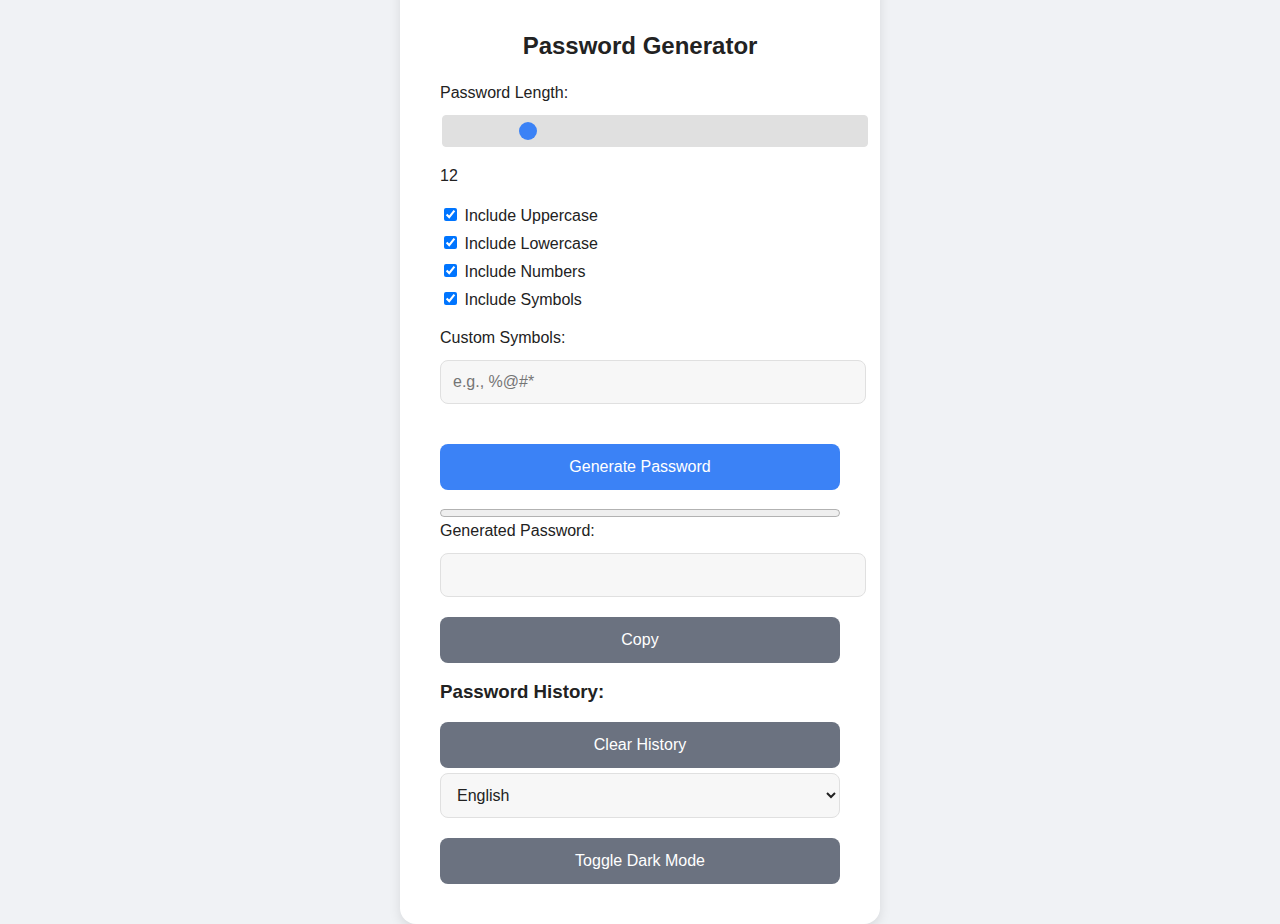
<file: index.html>
<!DOCTYPE html>
<html lang="en">
<head>
    <meta charset="UTF-8">
    <meta name="viewport" content="width=device-width, initial-scale=1.0">
    <title>Password Generator</title>
    <link rel="stylesheet" href="style.css">
</head>
<body>
    <div class="container">
        <h1 data-key="title">Password Generator</h1>

        <div class="input-group">
            <label for="password-length" data-key="length-label">Password Length:</label>
            <input type="range" id="password-length" min="8" max="32" value="12">
            <span id="length-display">12</span>
        </div>

        <div class="input-group">
            <label><input type="checkbox" id="include-uppercase" checked> <span data-key="include-uppercase">Include Uppercase</span></label>
            <label><input type="checkbox" id="include-lowercase" checked> <span data-key="include-lowercase">Include Lowercase</span></label>
            <label><input type="checkbox" id="include-numbers" checked> <span data-key="include-numbers">Include Numbers</span></label>
            <label><input type="checkbox" id="include-symbols" checked> <span data-key="include-symbols">Include Symbols</span></label>
        </div>

        <div class="input-group">
            <label for="custom-symbols" data-key="custom-symbols">Custom Symbols:</label>
            <input type="text" id="custom-symbols" placeholder="e.g., %@#*">
        </div>

        <button id="generate-password" class="btn-primary" data-key="generate-btn">Generate Password</button>

        <div id="strength-suggestions" class="hidden"></div>

        <progress id="strength-bar" max="5" value="0"></progress>

        <div class="output-group">
            <label for="password-output" data-key="generated-password">Generated Password:</label>
            <input type="text" id="password-output" readonly>
            <button id="copy-password" class="btn-secondary" data-key="copy-btn">Copy</button>
        </div>

        <div class="password-history">
            <h3 data-key="password-history">Password History:</h3>
            <ul id="password-list"></ul>
            <button id="clear-history" class="btn-secondary" data-key="clear-history-btn">Clear History</button>
        </div>

        <div class="settings">
            <select id="language-select" class="btn-select">
                <option value="en" data-key="lang-en">English</option>
                <option value="es" data-key="lang-es">Español</option>
                <option value="ar" data-key="lang-ar">العربية</option>
            </select>
            <button id="theme-toggle" class="btn-secondary" data-key="toggle-theme">Toggle Dark Mode</button>
        </div>
    </div>
    <script src="script.js"></script>
</body>
</html>
</file>
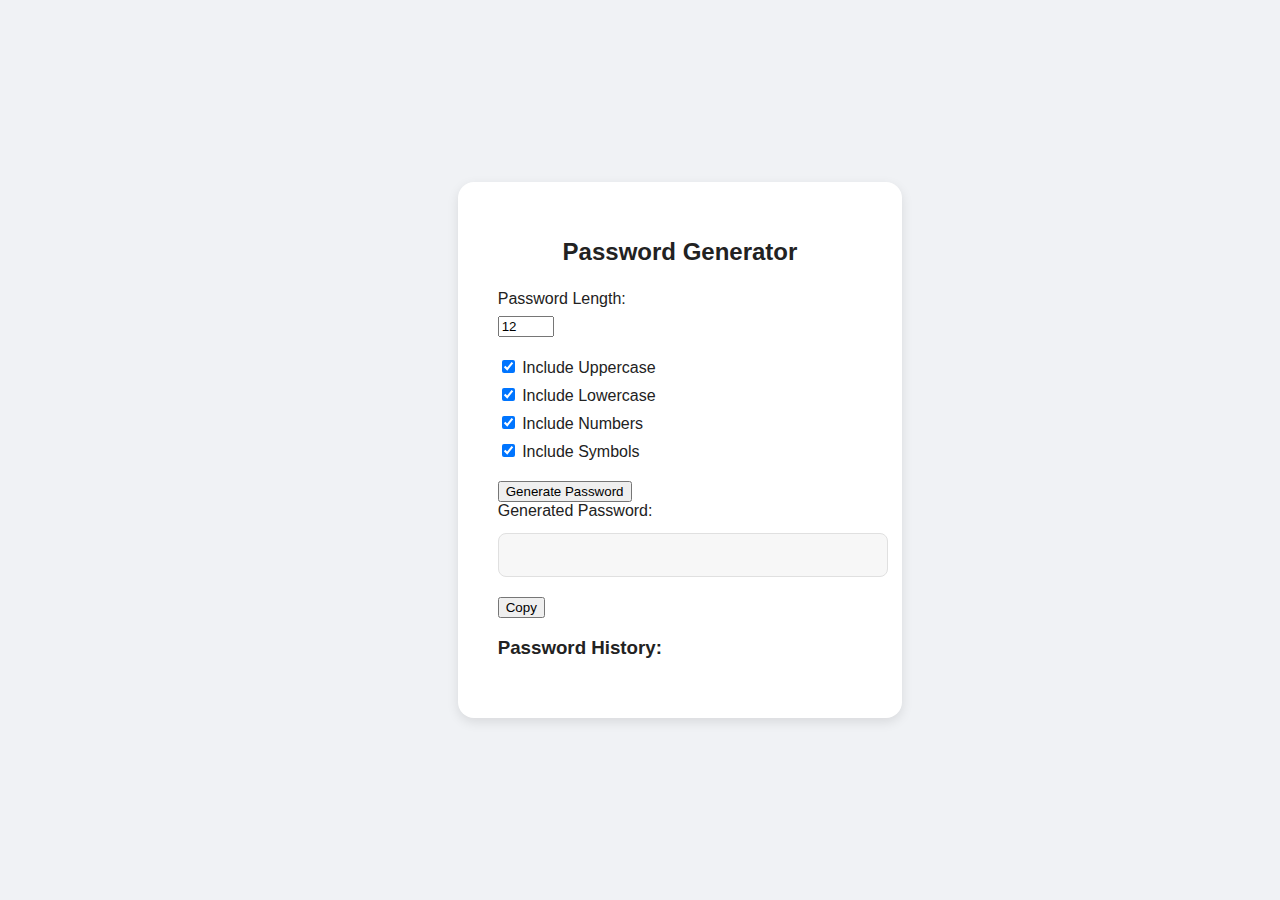
<file: html.html>
<!DOCTYPE html>
<html>
<head>
	<title>Password Generator</title>
	<meta name="viewport" content="width=device-width, initial-scale=1.0">
	<link rel="stylesheet" type="text/css" href="style.css">
</head>
<body>
    <div class="mossy">
	    <div class="container">
		<h1>Password Generator</h1>
		<div class="input-group">
			<label for="password-length">Password Length:</label>
			<input type="number" id="password-length" min="8" max="20" value="12">
		</div>
		<div class="input-group">
			<label>
				<input type="checkbox" id="include-uppercase" checked>
				Include Uppercase
			</label>
			<label>
				<input type="checkbox" id="include-lowercase" checked>
				Include Lowercase
			</label>
			<label>
				<input type="checkbox" id="include-numbers" checked>
				Include Numbers
			</label>
			<label>
				<input type="checkbox" id="include-symbols" checked>
				Include Symbols
			</label>
		</div>
		<button id="generate-password">Generate Password</button>
		<div class="output-group">
			<label for="password-output">Generated Password:</label>
			<input type="text" id="password-output" readonly>
			<button id="copy-password">Copy</button>
		</div>
		<div class="password-history">
			<h3>Password History:</h3>
			<ul id="password-list"></ul>
		</div>
	</div>
    </div>
	<script src="script.js"></script>
</body>
</html>
</file>
<file: style.css>
:root {
    --bg-color: #f0f2f5;
    --text-color: #222;
    --container-bg: #fff;
    --primary-color: #3b82f6;
    --button-text: #fff;
    --input-border: #e0e0e0;
    --input-bg: #f7f7f7;
    --input-text-color: #222;
    --secondary-color: #6b7280;
    --hover-color: #2563eb;
    --secondary-hover-color: #4b5563;
}

.dark-mode {
    --bg-color: #1e1e1e;
    --text-color: #f5f5f5;
    --container-bg: #2c2c2c;
    --primary-color: #60a5fa;
    --input-border: #3c3c3c;
    --input-bg: #404040;
    --input-text-color: #f5f5f5;
    --secondary-color: #9ca3af;
    --hover-color: #3b82f6;
    --secondary-hover-color: #6b7280;
}

body {
    background-color: var(--bg-color);
    color: var(--text-color);
    font-family: 'Inter', sans-serif;
    display: flex;
    justify-content: center;
    align-items: center;
    height: 100vh;
    margin: 0;
    transition: background-color 0.3s ease, color 0.3s ease;
}

.container {
    background-color: var(--container-bg);
    padding: 40px;
    border-radius: 16px;
    box-shadow: 0 4px 12px rgba(0, 0, 0, 0.1);
    max-width: 400px;
    width: 100%;
    transition: background-color 0.3s ease, box-shadow 0.3s ease;
}

h1 {
    text-align: center;
    font-size: 24px;
    margin-bottom: 24px;
    color: var(--text-color);
}

.input-group {
    margin-bottom: 20px;
}

label {
    font-weight: 500;
    color: var(--text-color);
    display: block;
    margin-bottom: 8px;
}

input[type="text"],
input[type="range"],
select {
    width: 100%;
    padding: 12px;
    margin-top: 5px;
    margin-bottom: 20px;
    border: 1px solid var(--input-border);
    border-radius: 8px;
    background-color: var(--input-bg);
    color: var(--input-text-color);
    font-size: 16px;
    transition: border-color 0.3s ease, background-color 0.3s ease;
}

input[type="range"] {
    -webkit-appearance: none;
    appearance: none;
    background-color: var(--input-border);
    height: 6px;
    border-radius: 4px;
}

input[type="range"]::-webkit-slider-thumb {
    -webkit-appearance: none;
    appearance: none;
    width: 18px;
    height: 18px;
    background-color: var(--primary-color);
    border-radius: 50%;
    cursor: pointer;
}

.btn-primary,
.btn-secondary {
    width: 100%;
    padding: 14px;
    border-radius: 8px;
    font-size: 16px;
    font-weight: 500;
    border: none;
    cursor: pointer;
    transition: background-color 0.3s ease, box-shadow 0.3s ease;
}

.btn-primary {
    background-color: var(--primary-color);
    color: var(--button-text);
}

.btn-primary:hover {
    background-color: var(--hover-color);
}

.btn-secondary {
    background-color: var(--secondary-color);
    color: var(--button-text);
}

.btn-secondary:hover {
    background-color: var(--secondary-hover-color);
}

#strength-bar {
    width: 100%;
    margin-top: 15px;
}

.password-history ul {
    list-style-type: none;
    padding: 0;
    margin: 0;
}

.password-history li {
    background-color: var(--input-bg);
    padding: 10px;
    margin-bottom: 10px;
    border-radius: 8px;
    font-size: 14px;
}

.hidden {
    display: none;
}

#strength-suggestions {
    margin-top: 15px;
    background-color: rgba(255, 0, 0, 0.1);
    padding: 12px;
    border-radius: 8px;
    color: #b91c1c;
    font-size: 14px;
    transition: background-color 0.3s ease, color 0.3s ease;
}
</file>
